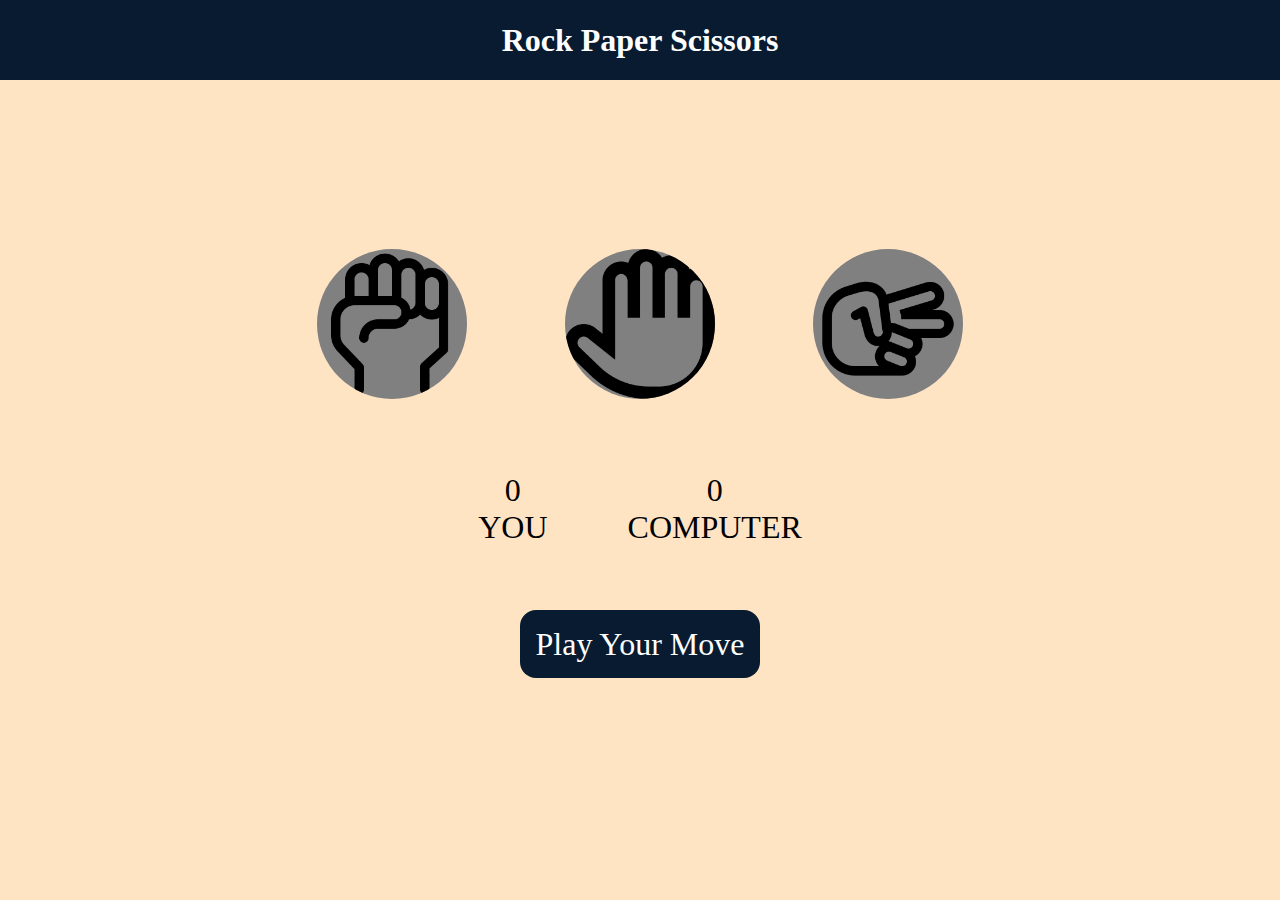
<file: index.html>
<!DOCTYPE html>
<html lang="en">
<head>
    <meta charset="UTF-8">
    <meta name="viewport" content="width=device-width, initial-scale=1.0">
    <title>Rock Paper Scissors Game</title>
    <link rel="stylesheet" href="spsgame.css">
</head>
<body>
    <h1>Rock Paper Scissors</h1>
    <div class="choices">
        <div class="choice" id="rock"><img src="./images/stone.png" alt=""></div>
        <div class="choice" id="paper"><img src="./images/paper.png" alt=""></div>
        <div class="choice" id="scissors"><img src="./images/scissors.png" alt=""></div>
    </div>

    <div class="score-board">
        <div class="score">
            <p id="userScore">0</p>
            <p>YOU</p>
        </div>

        <div class="score">
            <p id="compScore">0</p>
            <p>COMPUTER</p>
        </div>
    </div>
    <div id="result"></div>
    <div class="msg-container">
        <p id="msg">Play Your Move</p>
    </div>
   <script src="spsgame.js"></script> 
</body>
</html>
</file>
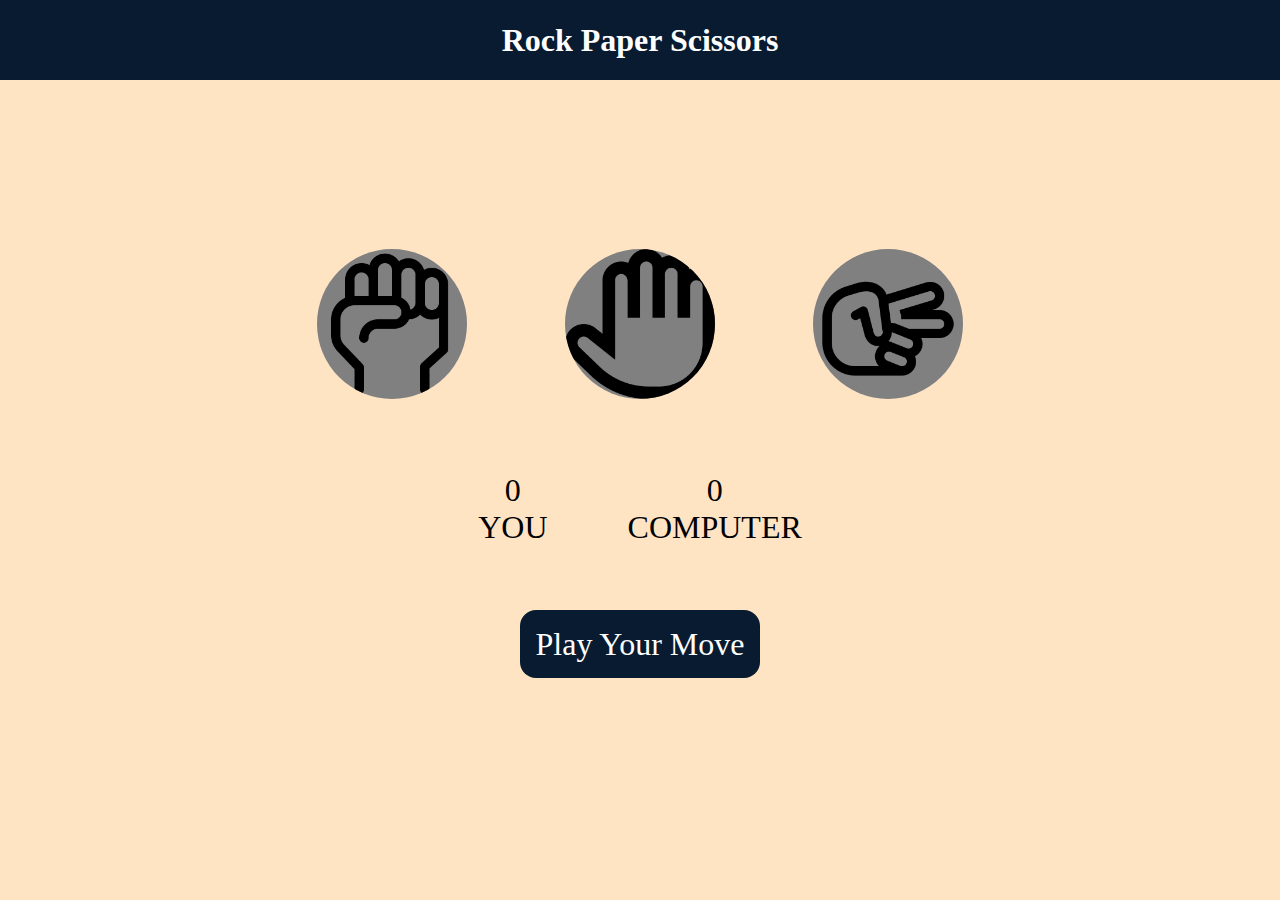
<file: spsgame.html>
<!DOCTYPE html>
<html lang="en">
<head>
    <meta charset="UTF-8">
    <meta name="viewport" content="width=device-width, initial-scale=1.0">
    <title>Rock Paper Scissors Game</title>
    <link rel="stylesheet" href="spsgame.css">
</head>
<body>
    <h1>Rock Paper Scissors</h1>
    <div class="choices">
        <div class="choice" id="rock"><img src="./images/stone.png" alt=""></div>
        <div class="choice" id="paper"><img src="./images/paper.png" alt=""></div>
        <div class="choice" id="scissors"><img src="./images/scissors.png" alt=""></div>
    </div>

    <div class="score-board">
        <div class="score">
            <p id="userScore">0</p>
            <p>YOU</p>
        </div>

        <div class="score">
            <p id="compScore">0</p>
            <p>COMPUTER</p>
        </div>
    </div>
    <div id="result"></div>
    <div class="msg-container">
        <p id="msg">Play Your Move</p>
    </div>
   <script src="spsgame.js"></script> 
</body>
</html>
</file>
<file: spsgame.css>
*{
    margin: 0;
    padding: 0;
    text-align: center;
    background-color:bisque;
    
}
@keyframes shake {
    0% { transform: scale(1); }
    25% { transform: scale(1.1); }
    50% { transform: scale(0.9); }
    75% { transform: scale(1.05); }
    100% { transform: scale(1); }
}


.choice:active {
    animation: shake 0.5s ease-out;
}

h1{
    background-color: #081b31;
    color: white;
    height: 5rem;
    line-height: 5rem;
   
}

.choice{
    height: 200px;
    width: 200px;
    border-radius: 50%;
    display: flex;
    justify-content: center;
    align-items: center;
}

img{
    height: 150px; 
    width: 150px; 
    object-fit: cover;
    background-color:gray;
    color: wheat;
    border-radius: 50%;
}

.choices{
    display: flex;
    justify-content: center;
    align-items: center;
    gap: 3rem;
    margin-top: 9rem;
}

.choice:hover{
   
    cursor: pointer;
    background-color: #081b31;
    box-shadow: 0 0 20px rgba(0, 0, 0, 0.5);
    transform: scale(1.05);
    transition: all 0.3s ease-in-out;
    
}

.score-board{
     display: flex;
     justify-content: center;
     align-items: center;
     font-size: 2rem;
     margin-top: 3rem;
     gap: 5rem;
}

#user-score,#comp-score{
font-size: 4rem;
}

.msg-container{
    margin-top: 5rem;
}

#msg{
    background-color:#081b31;
    color: white;
    font-size: 2rem;
    display: inline;
    padding: 1rem;
    border-radius: 1rem;
}

#result{
    color: brown;
    display: inline;
    border-radius: 2rem;
    font-size: 2rem;
}
@media (max-width: 768px) { 
    .choices {
        flex-direction: column; /* Stack items vertically */
        gap: 1.5rem;
    }

    .choice {
        width: 120px;
        height: 120px;
    }

    img {
        width: 100px;
        height: 100px;
    }

    .score-board {
        flex-direction: column;
        gap: 2rem;
    }

    #msg {
        font-size: 1.5rem;
    }
}
</file>
